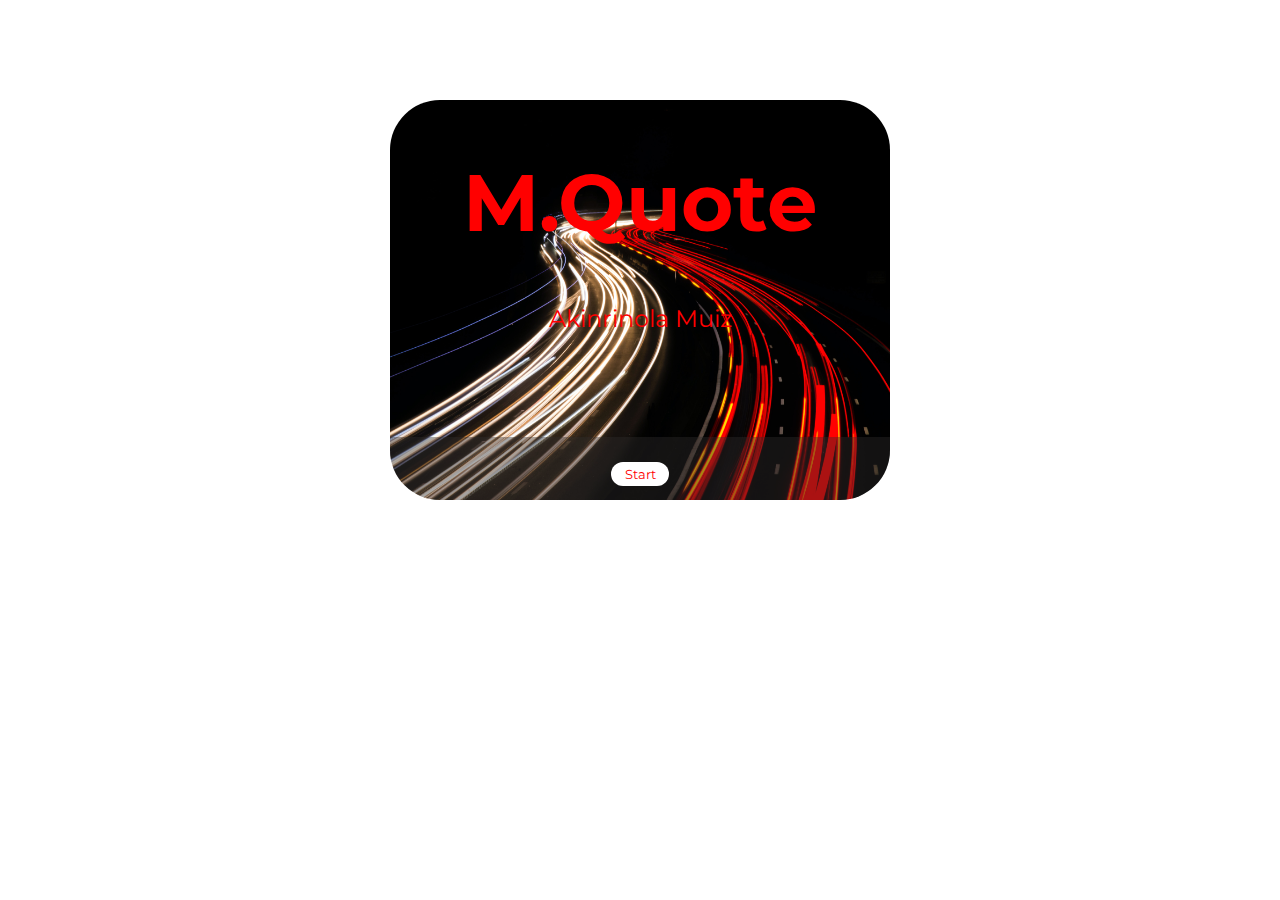
<file: index.html>
<!DOCTYPE html>
<html lang="en">
<head>
    <meta charset="UTF-8">
    <meta name="viewport" content="width=device-width, initial-scale=1.0">
    <link rel="stylesheet" href="style.css">
    <link rel="preconnect" href="https://fonts.gstatic.com" crossorigin>
    <link href="https://fonts.googleapis.com/css2?family=Montserrat:ital,wght@0,100;0,200;0,300;0,400;0,500;0,600;0,700;0,800;0,900;1,100;1,200;1,300;1,400;1,500;1,600;1,700;1,800&display=swap" rel="stylesheet">
    <title>Welcome</title>
</head>
<body>
    <div class="container">

        <img src="MQuoteImages/robin-pierre-dPgPoiUIiXk-unsplash.jpg">

       <div class="all-content">
                <div class="content"> 
                        <h1 class="header">M.Quote</h1>
                        <p class="title">Akinrinola Muiz</p>
                </div>
                <div class="bottom-part">
                 <a href="Quotes.html">  
                     <button class="btn">Start</button>
                 </a>
                </div>
    </div>
</div>
</body>
</html>
</file>
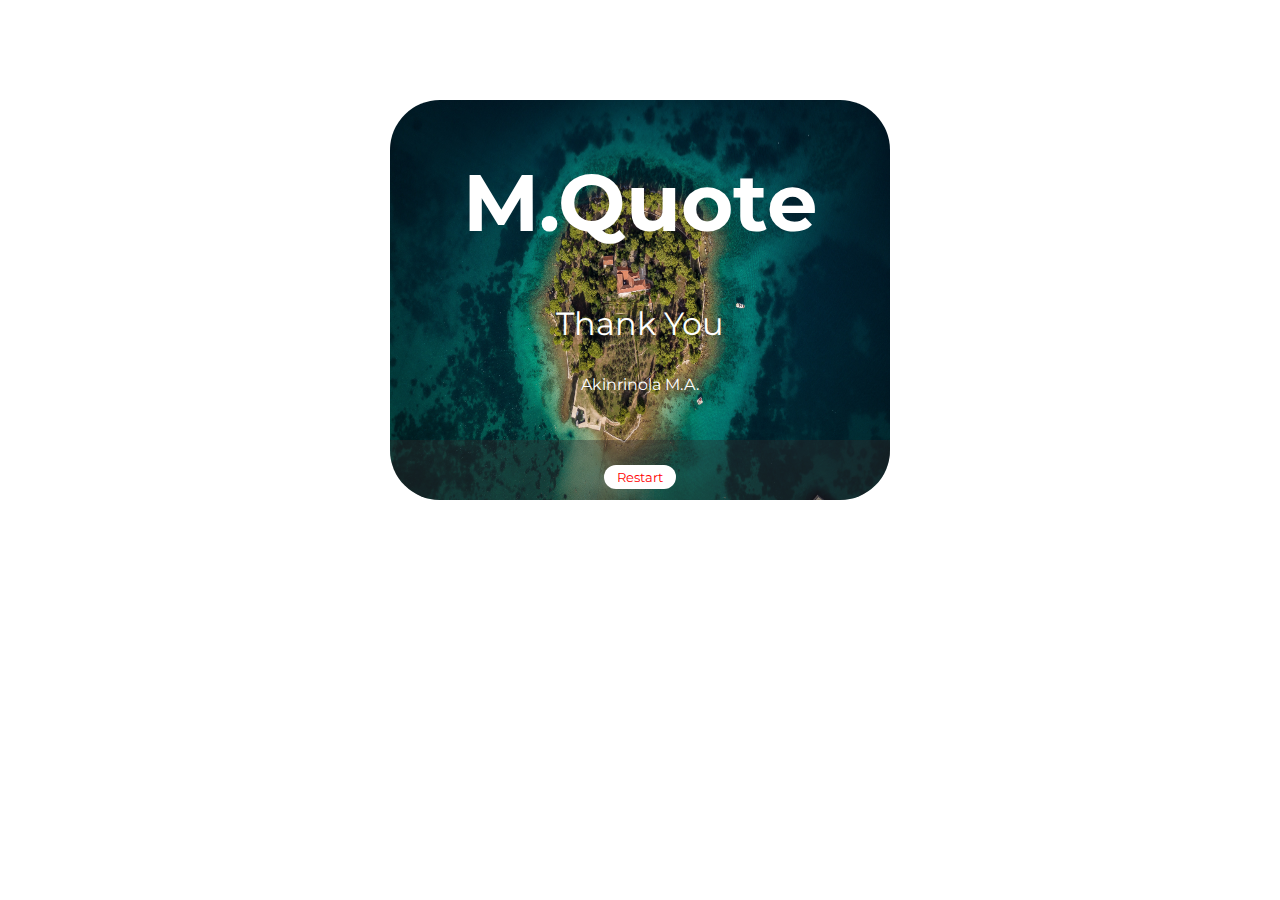
<file: end.html>
<!DOCTYPE html>
<html lang="en">
<head>
    <meta charset="UTF-8">
    <meta name="viewport" content="width=device-width, initial-scale=1.0">
    <link rel="stylesheet" href="style.css">
    <link rel="preconnect" href="https://fonts.gstatic.com" crossorigin>
    <link href="https://fonts.googleapis.com/css2?family=Montserrat:ital,wght@0,100;0,200;0,300;0,400;0,500;0,600;0,700;0,800;0,900;1,100;1,200;1,300;1,400;1,500;1,600;1,700;1,800&display=swap" rel="stylesheet">
    <title>Thank you</title>
</head>
<body>
    <div class="container">

        <img src="MQuoteImages/lucas-messere-KB5sgwBb7H8-unsplash.jpg">

       <div class="end-all-content">
                <div class="content"> 
                        <h1 class="end-header">M.Quote</h1>
                        <p class="end-title">Thank You</p>
                        <p class="end-name">Akinrinola M.A.</p>
                </div>
                <div class="bottom-part">
                 <a href="index.html">  
                     <button class="btn">Restart</button>
                 </a>
                </div>
    </div>
</div>
</body>
</html>
</file>
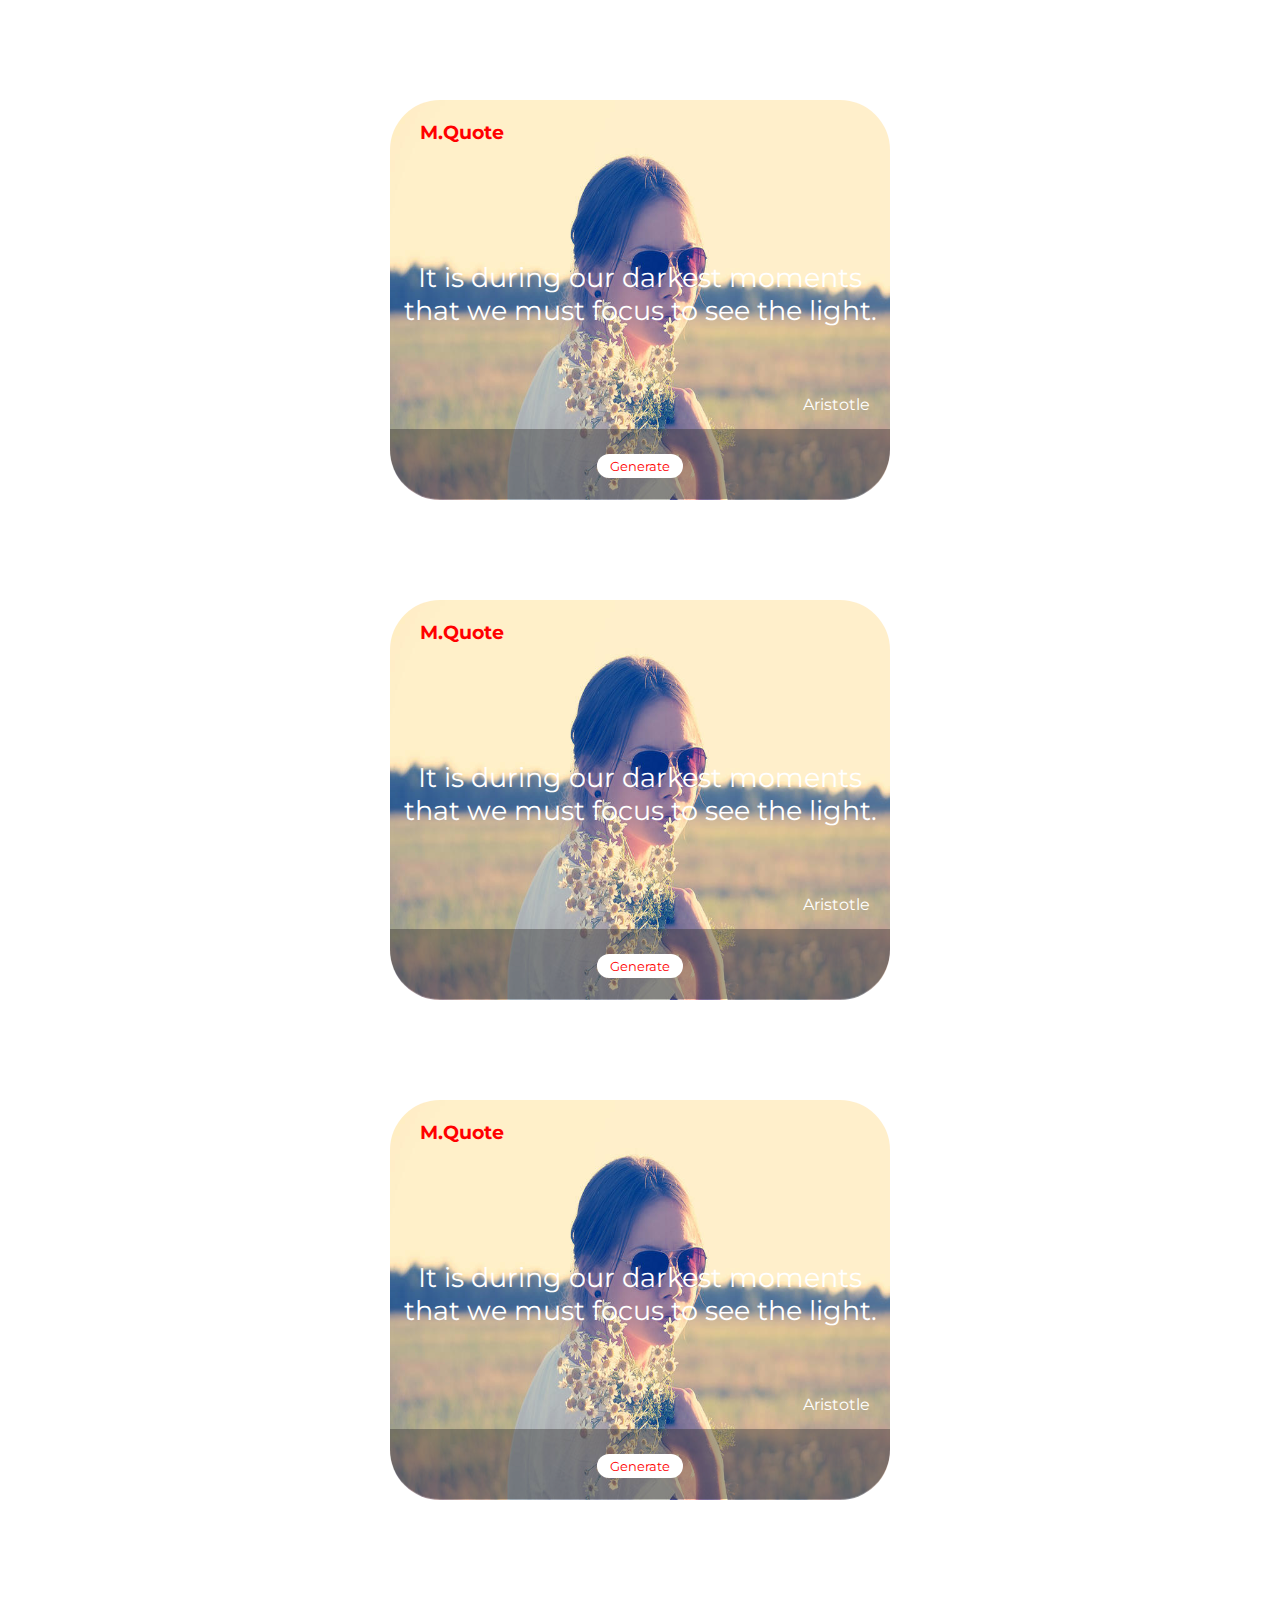
<file: Quotes.html>
<!DOCTYPE html>
<html lang="en">
<head>
    <meta charset="UTF-8">
    <meta name="viewport" content="width=device-width, initial-scale=1.0">
    <link rel="preconnect" href="https://fonts.googleapis.com">
<link rel="preconnect" href="https://fonts.gstatic.com" crossorigin>
<link href="https://fonts.googleapis.com/css2?family=Montserrat:ital,wght@0,100;0,200;0,300;0,400;0,500;0,600;0,700;0,800;0,900;1,100;1,200;1,300;1,400;1,500;1,600;1,700;1,800&display=swap" rel="stylesheet">
    <link rel="stylesheet" href="style.css">
    <title>Quotes</title>
</head>
<body>
    <div class="quote-container">

        <img id="image" src="MQuoteImages/pic07.jpg">

       <div class="quote-all-content">
                <div class="quote-content"> 
                        <h1 class="quote-header">M.Quote</h1>
                        <p class="quote">It is during our darkest moments that we must focus to see the light.</p>
                </div>
                <div class="quote-bottom-part bottom-part">
                    <button class="btn">Generate</button>
                </div>
                <p class="author">Aristotle</p>
    </div>
</div>

    <script src="./script.js"></script>
</body>
</html><!DOCTYPE html>
<html lang="en">
<head>
    <meta charset="UTF-8">
    <meta name="viewport" content="width=device-width, initial-scale=1.0">
    <link rel="preconnect" href="https://fonts.googleapis.com">
<link rel="preconnect" href="https://fonts.gstatic.com" crossorigin>
<link href="https://fonts.googleapis.com/css2?family=Montserrat:ital,wght@0,100;0,200;0,300;0,400;0,500;0,600;0,700;0,800;0,900;1,100;1,200;1,300;1,400;1,500;1,600;1,700;1,800&display=swap" rel="stylesheet">
    <link rel="stylesheet" href="style.css">
    <title>Quotes</title>
</head>
<body>
    <div class="quote-container">

        <img id="image" src="MQuoteImages/pic07.jpg">

       <div class="quote-all-content">
                <div class="quote-content"> 
                        <h1 class="quote-header">M.Quote</h1>
                        <p class="quote">It is during our darkest moments that we must focus to see the light.</p>
                </div>
                <div class="quote-bottom-part bottom-part">
                    <button class="btn">Generate</button>
                </div>
                <p class="author">Aristotle</p>
    </div>
</div>

    <script src="./script.js"></script>
</body>
</html><!DOCTYPE html>
<html lang="en">
<head>
    <meta charset="UTF-8">
    <meta name="viewport" content="width=device-width, initial-scale=1.0">
    <link rel="preconnect" href="https://fonts.googleapis.com">
<link rel="preconnect" href="https://fonts.gstatic.com" crossorigin>
<link href="https://fonts.googleapis.com/css2?family=Montserrat:ital,wght@0,100;0,200;0,300;0,400;0,500;0,600;0,700;0,800;0,900;1,100;1,200;1,300;1,400;1,500;1,600;1,700;1,800&display=swap" rel="stylesheet">
    <link rel="stylesheet" href="style.css">
    <title>Quotes</title>
</head>
<body>
    <div class="quote-container">

        <img id="image" src="MQuoteImages/pic07.jpg">

       <div class="quote-all-content">
                <div class="quote-content"> 
                        <h1 class="quote-header">M.Quote</h1>
                        <p class="quote">It is during our darkest moments that we must focus to see the light.</p>
                </div>
                <div class="quote-bottom-part bottom-part">
                    <button class="btn">Generate</button>
                </div>
                <p class="author">Aristotle</p>
    </div>
</div>

    <script src="./script.js"></script>
</body>
</html>
</file>
<file: style.css>
*{
    font-family: montserrat;
}
.container{
    width: 500px;
    height: 400px;
    margin: 100px auto;
    border-radius: 50px;
    overflow: hidden;
    position: relative;
    display: block;
}

.container img{
    display: block;
    width: 100%;
    height: 100%;
    z-index: 0;
}

.all-content{
    position: relative;
    top: -405px;
    left: 0px;
    display: flex;
    flex-direction: column;
    gap: 80px;
    width: 100%;
    position: absolute;
    top: 0;
    left: 0;
    width: 100%;
    height: 100%;
    padding: 0px;
    box-sizing: border-box;
    color: white;
    z-index: 1;
    text-align: center;
    color: #FF0000;
}
.container .header{
    font-size: 5rem;
} 

.container .title{
    font-size: 1.5rem;
}

.bottom-part{ 
    align-items: center;
    width: 100%;
    height:80px;
    background-color: #302c2c67;
}

.bottom-part .btn{
   margin: 25px;
   background: white;
   border: none;
   border-radius: 20px;
   padding: 0.3em 1em;
   color: #FF0000;
}

.btn{
    transition: all 1ms ease-in-out;
}

.btn:hover{
    background-color: #f3d5d5;
}

/* ----------------------------- Quote Style --------------------------- */

.quote-container{
    width: 500px;
    height: 400px;
    margin: 100px auto;
    border-radius: 50px;
    overflow: hidden;
    position: relative;
    display: block;
}

.quote-all-content{
    position: relative;
    top: -405px;
    left: 0px;
    display: flex;
    flex-direction: column;
    gap: 110px;
    width: 100%;
    position: absolute;
    top: 0;
    left: 0;
    width: 100%;
    height: 100%;
    padding: 0px;
    box-sizing: border-box;
    color: white;
    z-index: 1;
    text-align: center;
    color: #FF0000;
}

.quote-container img{
    display: block;
    width: 100%;
    height: 100%;
    z-index: 0;
}
.quote-content{
    display: flex;
    flex-direction: column;
    gap: 70px;
}

.quote-content .quote-header{
    text-align: left;
    margin: 20px 30px;
    font-size: 1.2rem;
}

.quote-content .quote{
    font-size: 1.7rem;
    color: #fff;
}

.author{
    position: absolute;
    bottom: 70px;
    right: 20px;
    color: #fff;
}

.quote-bottom-part{ 
    align-items: center;
    width: 100%;
    height:70px;
    background-color: #302c2c67;
    position: absolute;
    bottom: 1px;
    z-index: 0;
    border-radius: 0px 0px 50px 50px;
}

/* --------------------------- End Part -------------------------- */
.end-all-content{
    position: relative;
    top: -405px;
    left: 0px;
    display: flex;
    flex-direction: column;
    gap: 30px;
    width: 100%;
    position: absolute;
    top: 0;
    left: 0;
    width: 100%;
    height: 100%;
    padding: 0px;
    box-sizing: border-box;
    color: white;
    z-index: 1;
    text-align: center;
    color: #FF0000;
}

.container .end-header{
    font-size: 5rem;
    color: #fff;
} 

.container .end-title{
    font-size: 2rem;
    color: #fff;
}

.end-name{
color: #fff;
}
</file>
